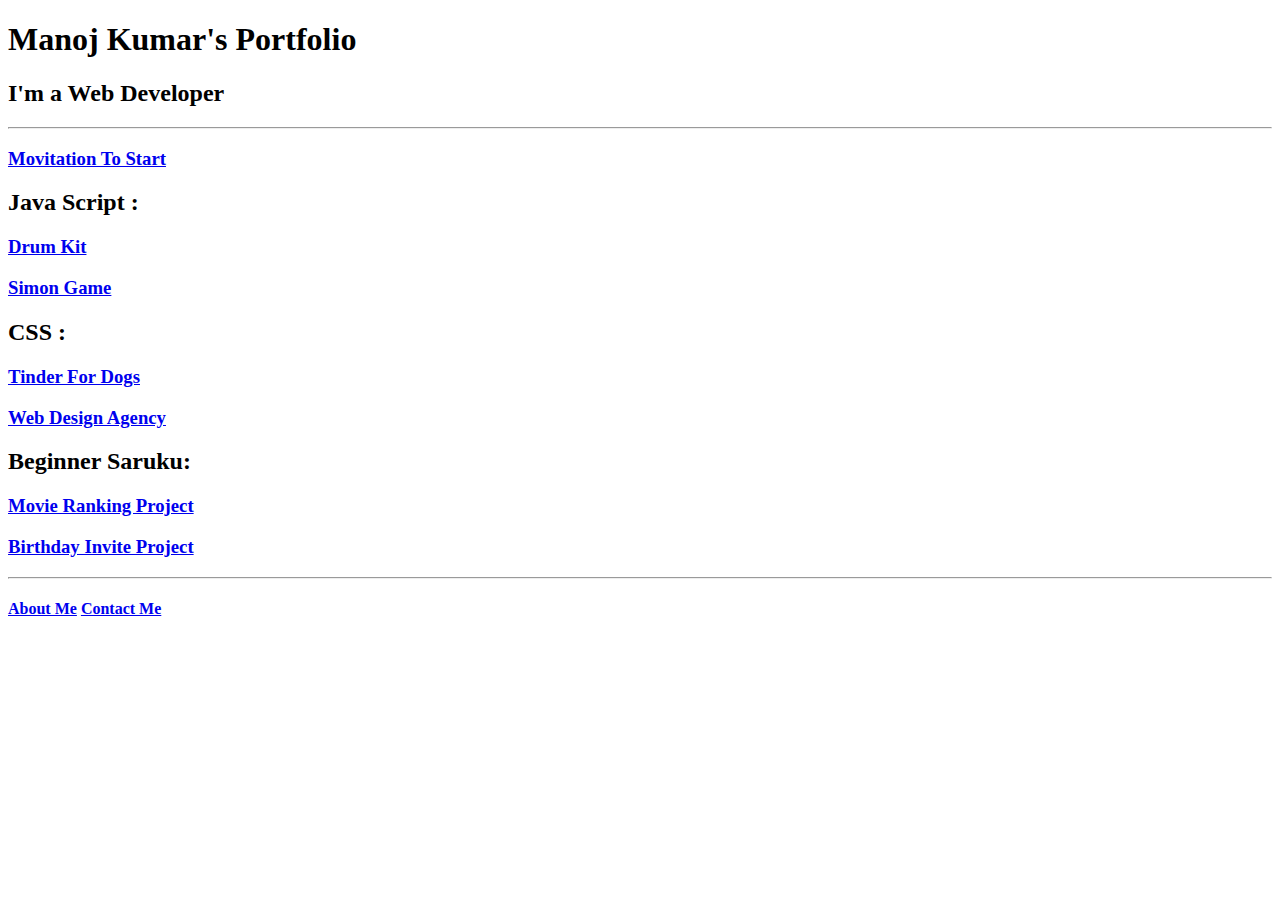
<file: index.html>
<!DOCTYPE html>
<html lang="en">
<head>
    <meta charset="UTF-8">
    <title>Manoj Portfolio</title>
</head>
<body>
    <h1>Manoj Kumar's Portfolio</h1>
    <h2>I'm a Web Developer</h2>
    <hr />
    <h3>
        <a href="./public/motivation.html">Movitation To Start</a>
    </h3>
    <h2>Java Script :</h2>
    <h3>
        <a href="./public/drum.html">Drum Kit</a>
    </h3>
    <h3>
        <a href="./public/simon.html">Simon Game</a>
    </h3>
    <h2>CSS :</h2>
    <h3>
    <a href="./public/Tin-dog.html">Tinder For Dogs</a>
    </h3>
    <h3>
        <a href="./public/Web-design-agency.html">Web Design Agency</a>
    </h3>
    <h2>Beginner Saruku:</h2>
    <h3>
        <a href="./public/Movie-Ranking.html">Movie Ranking Project</a>
    </h3>
    <h3>
        <a href="./public/Birthday.html">Birthday Invite Project</a>
    </h3>
    
    <hr />
    <h4>
    <a href="./public/about.html">About Me</a>
    <a href="./public/contact.html">Contact Me</a>
    </h4>
</body>
</html>
</file>
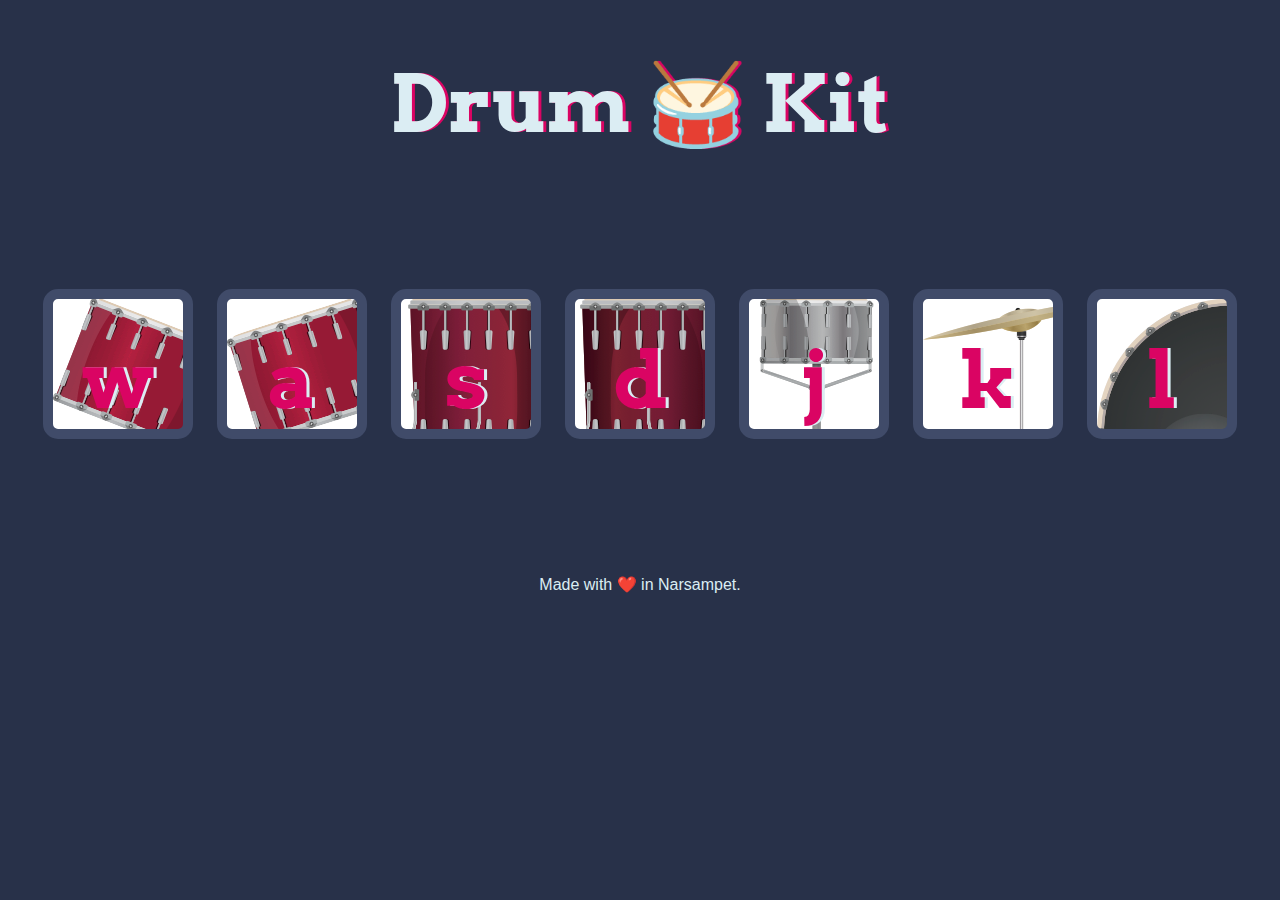
<file: public/drum.html>
<!DOCTYPE html>
<html lang="en" dir="ltr">

<head>
  <meta charset="utf-8">
  <title>Drum Kit</title>
  <link rel="stylesheet" href="./drum.css">
  <link href="https://fonts.googleapis.com/css?family=Arvo" rel="stylesheet">
</head>

<body>

  <h1 id="title">Drum 🥁 Kit</h1>
  <div class="set">
    <button class="w drum">w</button>
    <button class="a drum">a</button>
    <button class="s drum">s</button>
    <button class="d drum">d</button>
    <button class="j drum">j</button>
    <button class="k drum">k</button>
    <button class="l drum">l</button>
  </div>


  <footer>
    Made with ❤️ in Narsampet.
  </footer>
  <script src="./drum.js" text="text/javascript"></script>
</body>

</html>
</file>
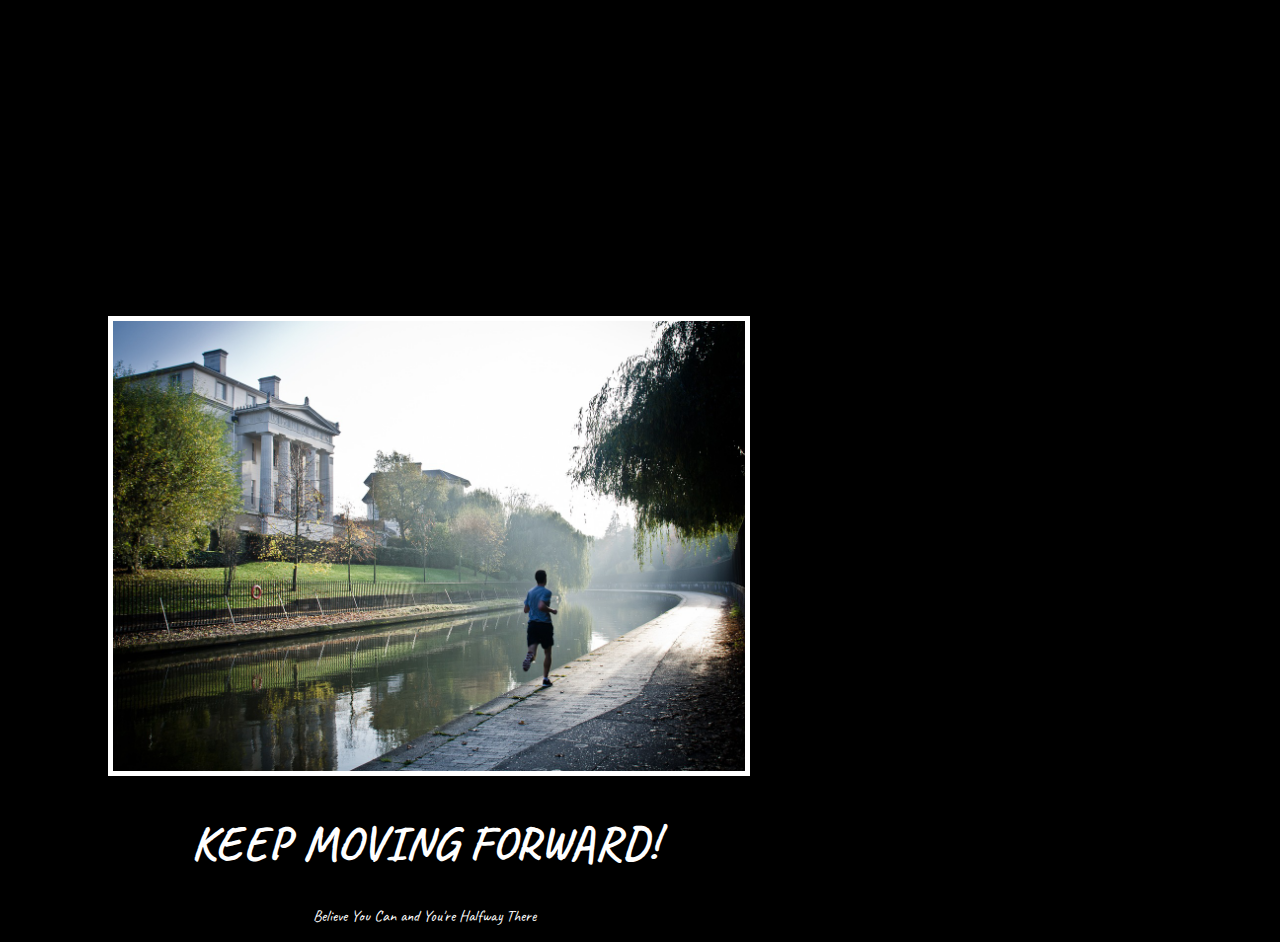
<file: public/motivation.html>
<!DOCTYPE html>
<html lang="en">
<head>
  <meta charset="UTF-8">
  <title>Motivation</title>
  <link rel="stylesheet" href="./style.css">
  <link rel="preconnect" href="https://fonts.googleapis.com">
  <link rel="preconnect" href="https://fonts.gstatic.com" crossorigin>
  <link href="https://fonts.googleapis.com/css2?family=Caveat:wght@400..700&family=Libre+Baskerville:ital,wght@0,400;0,700;1,400&display=swap" rel="stylesheet">

</head>
<body>
  <div class="poster">
    <img class="motivation-img" src="../assets/images/man-4800810_1280.jpg" alt="Running Man">
    <h1>Keep Moving Forward!</h1>
    <p>Believe You Can and You're Halfway There</p>


  </div>
</body>
</html>
</file>
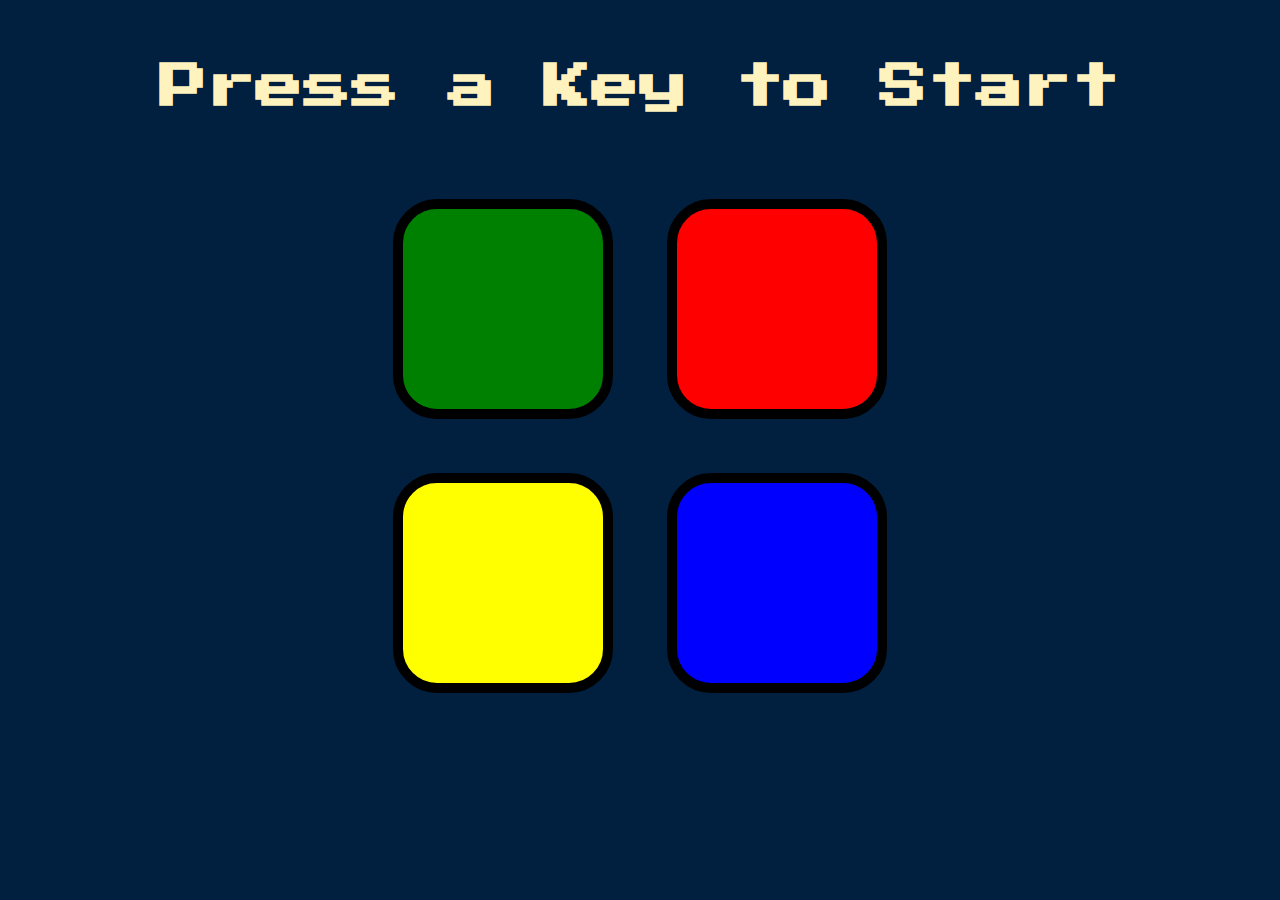
<file: public/simon.html>
<!DOCTYPE html>
<html lang="en" dir="ltr">

<head>
  <meta charset="utf-8">
  <title>Simon</title>
  <link rel="stylesheet" href="./simon.css">
  <link href="https://fonts.googleapis.com/css?family=Press+Start+2P" rel="stylesheet">
</head>

<body>
  <h1 id="level-title">Press a Key to Start</h1>
  <div class="container">
    <div lass="row">

      <div type="button" id="green" class="btn green">

      </div>

      <div type="button" id="red" class="btn red">

      </div>
    </div>

    <div class="row">

      <div type="button" id="yellow" class="btn yellow">

      </div>
      <div type="button" id="blue" class="btn blue">

      </div>

    </div>

  </div>
  <script src="https://code.jquery.com/jquery-3.7.1.js" integrity="sha256-eKhayi8LEQwp4NKxN+CfCh+3qOVUtJn3QNZ0TciWLP4=" crossorigin="anonymous"></script>
<script src="./simon.js"></script>
</body>

</html>
</file>
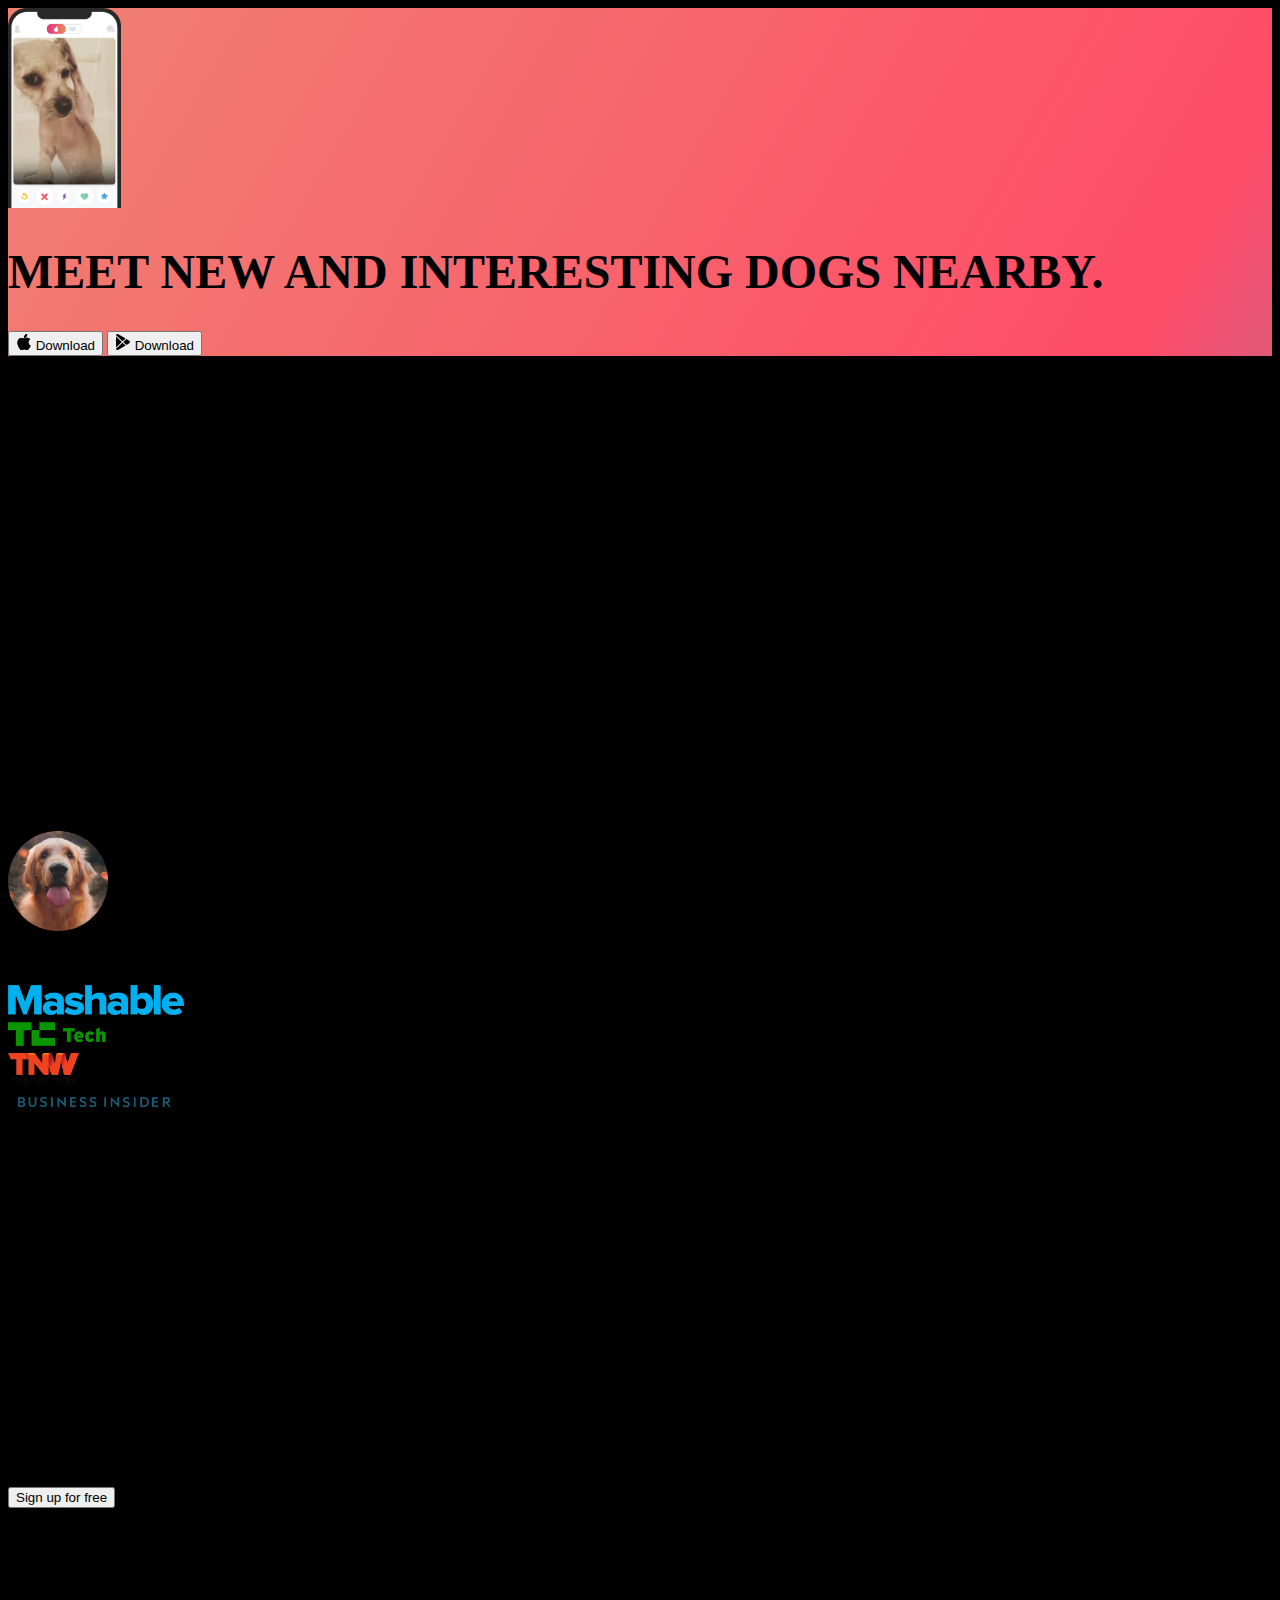
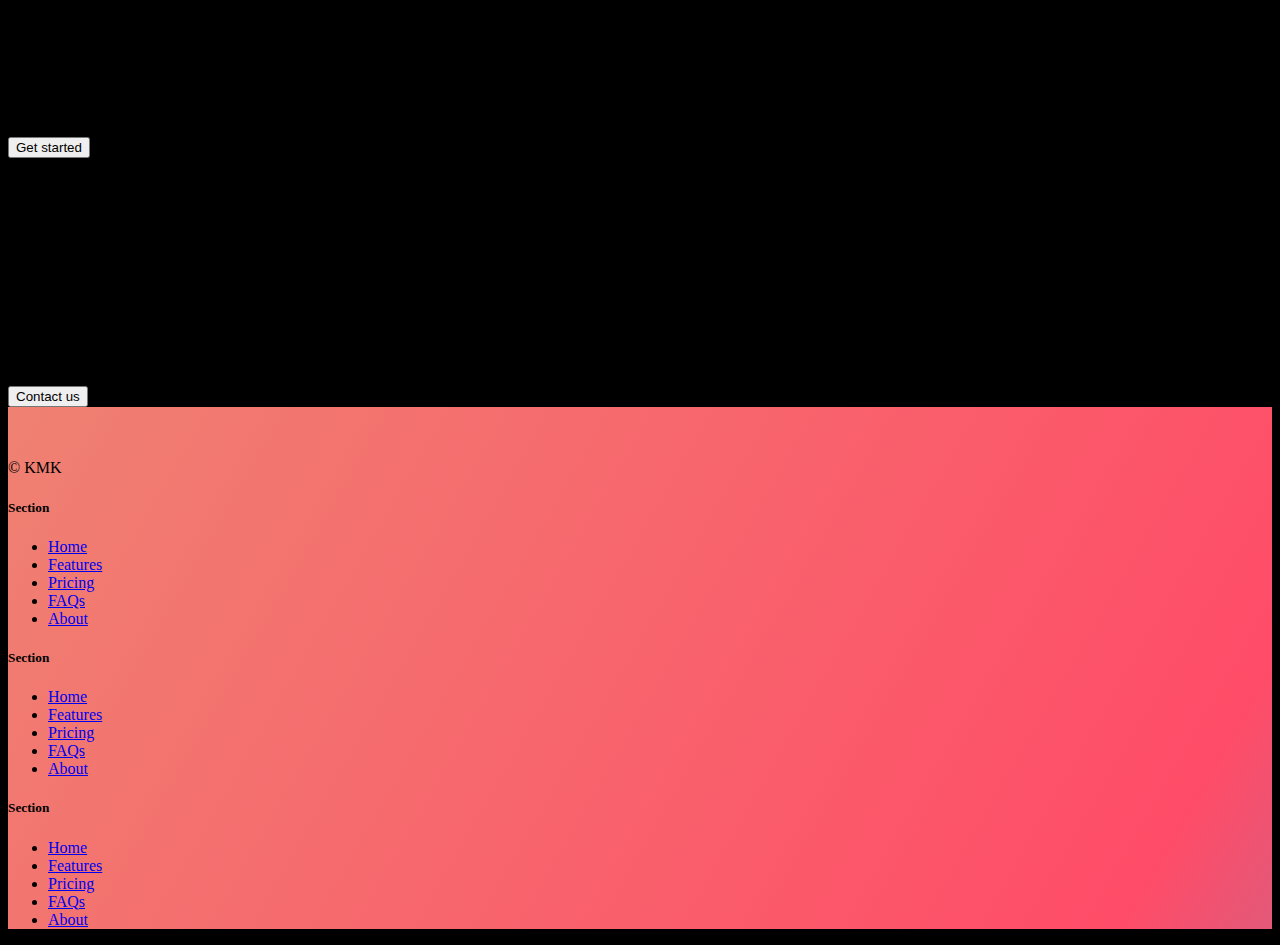
<file: public/Tin-dog.html>
<!DOCTYPE html>
<html lang="en">

<head>
  <meta charset="UTF-8">
  <meta name="viewport" content="width=device-width, initial-scale=1.0">
  <title>TinDog</title>
   <link href="https://cdn.jsdelivr.net/npm/bootstrap@5.3.0-alpha3/dist/css/bootstrap.min.css" rel="stylesheet"
    integrity="sha384-KK94CHFLLe+nY2dmCWGMq91rCGa5gtU4mk92HdvYe+M/SXH301p5ILy+dN9+nJOZ" crossorigin="anonymous">
  <link rel="stylesheet" href="./style.css">
</head>

<body>

  <!-- Title -->
  <section id="title" class="gradient-background">
    <div class="container col-xxl-8 px-4 pt-5">
      <div class="row flex-lg-row-reverse align-items-center g-5 pt-5">
        <div class="col-10 col-sm-8 col-lg-6">
          <img src="../assets/images/iphone.png" class="d-block mx-lg-auto img-fluid" alt="Bootstrap Themes" height="200" loading="lazy">
          </div>
          <div class="col-lg-6">
            <h1 class="display-5 fw-bold text-body-emphasis lh-1 mb-3">Meet new and interesting dogs nearby.</h1>
            <div class="d-grid gap-2 d-md-flex justify-content-md-start">
            <button type="button" class="btn btn-light btn-lg px-4 me-md-2"><svg xmlns="http://www.w3.org/2000/svg" width="16" height="16" fill="currentColor"
            class="bi bi-apple mb-1" viewBox="0 0 16 16">
            <path
              d="M11.182.008C11.148-.03 9.923.023 8.857 1.18c-1.066 1.156-.902 2.482-.878 2.516.024.034 1.52.087 2.475-1.258.955-1.345.762-2.391.728-2.43Zm3.314 11.733c-.048-.096-2.325-1.234-2.113-3.422.212-2.189 1.675-2.789 1.698-2.854.023-.065-.597-.79-1.254-1.157a3.692 3.692 0 0 0-1.563-.434c-.108-.003-.483-.095-1.254.116-.508.139-1.653.589-1.968.607-.316.018-1.256-.522-2.267-.665-.647-.125-1.333.131-1.824.328-.49.196-1.422.754-2.074 2.237-.652 1.482-.311 3.83-.067 4.56.244.729.625 1.924 1.273 2.796.576.984 1.34 1.667 1.659 1.899.319.232 1.219.386 1.843.067.502-.308 1.408-.485 1.766-.472.357.013 1.061.154 1.782.539.571.197 1.111.115 1.652-.105.541-.221 1.324-1.059 2.238-2.758.347-.79.505-1.217.473-1.282Z" />
            <path
              d="M11.182.008C11.148-.03 9.923.023 8.857 1.18c-1.066 1.156-.902 2.482-.878 2.516.024.034 1.52.087 2.475-1.258.955-1.345.762-2.391.728-2.43Zm3.314 11.733c-.048-.096-2.325-1.234-2.113-3.422.212-2.189 1.675-2.789 1.698-2.854.023-.065-.597-.79-1.254-1.157a3.692 3.692 0 0 0-1.563-.434c-.108-.003-.483-.095-1.254.116-.508.139-1.653.589-1.968.607-.316.018-1.256-.522-2.267-.665-.647-.125-1.333.131-1.824.328-.49.196-1.422.754-2.074 2.237-.652 1.482-.311 3.83-.067 4.56.244.729.625 1.924 1.273 2.796.576.984 1.34 1.667 1.659 1.899.319.232 1.219.386 1.843.067.502-.308 1.408-.485 1.766-.472.357.013 1.061.154 1.782.539.571.197 1.111.115 1.652-.105.541-.221 1.324-1.059 2.238-2.758.347-.79.505-1.217.473-1.282Z" />
            </svg> Download</button>
            <button type="button" class="btn btn-outline-light btn-lg px-4"><svg xmlns="http://www.w3.org/2000/svg" width="16" height="16" fill="currentColor"
            class="bi bi-google-play mb-1" viewBox="0 0 16 16">
            <path
              d="M14.222 9.374c1.037-.61 1.037-2.137 0-2.748L11.528 5.04 8.32 8l3.207 2.96 2.694-1.586Zm-3.595 2.116L7.583 8.68 1.03 14.73c.201 1.029 1.36 1.61 2.303 1.055l7.294-4.295ZM1 13.396V2.603L6.846 8 1 13.396ZM1.03 1.27l6.553 6.05 3.044-2.81L3.333.215C2.39-.341 1.231.24 1.03 1.27Z" />
            </svg> Download</button>
          </div>
        </div>
      </div>
    </div>

  </section>
  <!-- Features -->
  <section id="features">
    <div class="container mt-5">
    <div class="container px-4 py-5" id="hanging-icons">
      <div class="row g-4 py-5 row-cols-1 row-cols-lg-3">
        <div class="col d-flex align-items-start">
          <div class="icon-square text-body-emphasis bg-body-secondary d-inline-flex align-items-center justify-content-center fs-4 flex-shrink-0 me-3">
            <svg xmlns="http://www.w3.org/2000/svg" height="30" fill="currentColor" class="bi bi-check2-circle"
              viewBox="0 0 16 16">
            <path
                d="M2.5 8a5.5 5.5 0 0 1 8.25-4.764.5.5 0 0 0 .5-.866A6.5 6.5 0 1 0 14.5 8a.5.5 0 0 0-1 0 5.5 5.5 0 1 1-11 0z" />
            <path
                d="M15.354 3.354a.5.5 0 0 0-.708-.708L8 9.293 5.354 6.646a.5.5 0 1 0-.708.708l3 3a.5.5 0 0 0 .708 0l7-7z" />
            </svg>
          </div>
          <div>
            <h3 class="fs-2 text-body-emphasis"> Easy to use.</h3>
            <p>So easy to use, even your dog could do it.</p>
          </div>
        </div>
        <div class="col d-flex align-items-start">
          <div class="icon-square text-body-emphasis bg-body-secondary d-inline-flex align-items-center justify-content-center fs-4 flex-shrink-0 me-3">
            <svg xmlns="http://www.w3.org/2000/svg" height="30" fill="currentColor" class="bi bi-mortarboard" viewBox="0 0 16 16">
              <path d="M8.211 2.047a.5.5 0 0 0-.422 0l-7.5 3.5a.5.5 0 0 0 .025.917l7.5 3a.5.5 0 0 0 .372 0L14 7.14V13a1 1 0 0 0-1 1v2h3v-2a1 1 0 0 0-1-1V6.739l.686-.275a.5.5 0 0 0 .025-.917l-7.5-3.5ZM8 8.46 1.758 5.965 8 3.052l6.242 2.913L8 8.46Z"/>
              <path d="M4.176 9.032a.5.5 0 0 0-.656.327l-.5 1.7a.5.5 0 0 0 .294.605l4.5 1.8a.5.5 0 0 0 .372 0l4.5-1.8a.5.5 0 0 0 .294-.605l-.5-1.7a.5.5 0 0 0-.656-.327L8 10.466 4.176 9.032Zm-.068 1.873.22-.748 3.496 1.311a.5.5 0 0 0 .352 0l3.496-1.311.22.748L8 12.46l-3.892-1.556Z"/>
              </svg>
          </div>
          <div>
            <h3 class="fs-2 text-body-emphasis"> Elite Clientele.</h3>
            <p>We have all the dogs, the greatest dogs..</p>
          </div>
        </div>
        <div class="col d-flex align-items-start">
          <div class="icon-square text-body-emphasis bg-body-secondary d-inline-flex align-items-center justify-content-center fs-4 flex-shrink-0 me-3">
            <svg xmlns="http://www.w3.org/2000/svg" height="30" fill="currentColor" class="bi bi-arrow-through-heart"
              viewBox="0 0 16 16">
              <path fill-rule="evenodd"
                d="M2.854 15.854A.5.5 0 0 1 2 15.5V14H.5a.5.5 0 0 1-.354-.854l1.5-1.5A.5.5 0 0 1 2 11.5h1.793l.53-.53c-.771-.802-1.328-1.58-1.704-2.32-.798-1.575-.775-2.996-.213-4.092C3.426 2.565 6.18 1.809 8 3.233c1.25-.98 2.944-.928 4.212-.152L13.292 2 12.147.854A.5.5 0 0 1 12.5 0h3a.5.5 0 0 1 .5.5v3a.5.5 0 0 1-.854.354L14 2.707l-1.006 1.006c.236.248.44.531.6.845.562 1.096.585 2.517-.213 4.092-.793 1.563-2.395 3.288-5.105 5.08L8 13.912l-.276-.182a21.86 21.86 0 0 1-2.685-2.062l-.539.54V14a.5.5 0 0 1-.146.354l-1.5 1.5Zm2.893-4.894A20.419 20.419 0 0 0 8 12.71c2.456-1.666 3.827-3.207 4.489-4.512.679-1.34.607-2.42.215-3.185-.817-1.595-3.087-2.054-4.346-.761L8 4.62l-.358-.368c-1.259-1.293-3.53-.834-4.346.761-.392.766-.464 1.845.215 3.185.323.636.815 1.33 1.519 2.065l1.866-1.867a.5.5 0 1 1 .708.708L5.747 10.96Z" />
              </svg>
          </div>
          <div>
            <h3 class="fs-2 text-body-emphasis"> Guaranteed to work.</h3>
            <p>Find the love of your dog's life or your money back.</p>
          </div>
        </div>
      </div>
    </div>
  </div>
  </section>
  <!-- Testimonial -->
  <section id="testimonial">
    <div class="my-5">
      <div class="p-5 text-center bg-body-tertiary">
        <div class="container py-5">
          <h2 class="text-body-emphasis">"I no longer have to sniff other dogs for love. I've found the hottest Corgi on TinDog. Woof."</h2>
          <img src="../assets/images/dog-img.jpg" class="profile-img">
          <p class="col-lg-8 mx-auto lead">
            Pebbles, New York
          </p>
        </div>

  
      <div class="container">
        <div class="row">
          <div class="col-lg-3 col-sm-12">
            <img src="../assets/images/mashable.png" height="30">
          </div>
          <div class="col-lg-3 col-sm-12">
            <img src="../assets/images/techcrunch.png" height="30">
          </div>
          <div class="col-lg-3 col-sm-12">
            <img src="../assets/images/tnw.png" height="30">
          </div>
          <div class="col-lg-3 col-sm-12">
            <img src="../assets/images/bizinsider.png" height="30">
          </div>
        </div>
      </div>
      </div>
    </div>
  </section>
  <!-- Pricing -->
  <section id="pricing">
    <div class="container">
    <div class="pricing-header p-3 pb-md-4 mx-auto text-center">
      <h1 class="display-4 fw-normal text-body-emphasis">A Plan for Every Dog's Needs</h1>
      <p class="fs-5 text-body-secondary">Simple and affordable price plans for you and your dog.</p>
    </div>
    <div class="row row-cols-1 row-cols-md-3 mb-3 text-center">
      <div class="col">
        <div class="card mb-4 rounded-3 shadow-sm">
          <div class="card-header py-3">
            <h4 class="my-0 fw-normal">Free</h4>
          </div>
          <div class="card-body">
            <h1 class="card-title pricing-card-title">0 rs<small class="text-body-secondary fw-light">/mo</small></h1>
            <ul class="list-unstyled mt-3 mb-4">
              <li>5 Matches Per Day</li>
              <li>10 Messages Per Day</li>
              <li>Unlimited App Usage</li>
            </ul>
            <button type="button" class="w-100 btn btn-lg btn-outline-primary">Sign up for free</button>
          </div>
        </div>
      </div>
      <div class="col">
        <div class="card mb-4 rounded-3 shadow-sm">
          <div class="card-header py-3">
            <h4 class="my-0 fw-normal">Pro</h4>
          </div>
          <div class="card-body">
            <h1 class="card-title pricing-card-title">150 rs<small class="text-body-secondary fw-light">/mo</small></h1>
            <ul class="list-unstyled mt-3 mb-4">
              <li>Unlimited Matches</li>
              <li>Unlimited Messages</li>
              <li>Unlimited App Usage</li>
            </ul>
            <button type="button" class="w-100 btn btn-lg btn-dark">Get started</button>
          </div>
        </div>
      </div>
      <div class="col">
        <div class="card mb-4 rounded-3 shadow-sm border-primary">
          <div class="card-header py-3 text-bg-dark border-dark">
            <h4 class="my-0 fw-normal">Special</h4>
          </div>
          <div class="card-body">
            <h1 class="card-title pricing-card-title">290 rs<small class="text-body-secondary fw-light">/mo</small></h1>
            <ul class="list-unstyled mt-3 mb-4">
              <li>Pirority Listing</li>
              <li>Unlimited Matches & Messages</li>
              <li>Unlimited App Usage</li>
            </ul>
            <button type="button" class="w-100 btn btn-lg btn-dark">Contact us</button>
          </div>
        </div>
      </div>
    </div>
  </div>
  </section>
  <!-- Footer -->
  <section id="footer" class="gradient-background">
    <div class="container">
      <div class="container">
        <footer class="row row-cols-1 row-cols-sm-2 row-cols-md-5 py-5 mt-5 border-top">
          <div class="col mb-3">
            <a href="/" class="d-flex align-items-center mb-3 link-body-emphasis text-decoration-none">
              <svg class="bi me-2" width="40" height="32"><use xlink:href="#bootstrap"></use></svg>
            </a>
            <p class="text-body-secondary">© KMK</p>
          </div>
      
          <div class="col mb-3">
      
          </div>
      
          <div class="col mb-3">
            <h5>Section</h5>
            <ul class="nav flex-column">
              <li class="nav-item mb-2"><a href="#" class="nav-link p-0 text-body-secondary">Home</a></li>
              <li class="nav-item mb-2"><a href="#" class="nav-link p-0 text-body-secondary">Features</a></li>
              <li class="nav-item mb-2"><a href="#" class="nav-link p-0 text-body-secondary">Pricing</a></li>
              <li class="nav-item mb-2"><a href="#" class="nav-link p-0 text-body-secondary">FAQs</a></li>
              <li class="nav-item mb-2"><a href="#" class="nav-link p-0 text-body-secondary">About</a></li>
            </ul>
          </div>
      
          <div class="col mb-3">
            <h5>Section</h5>
            <ul class="nav flex-column">
              <li class="nav-item mb-2"><a href="#" class="nav-link p-0 text-body-secondary">Home</a></li>
              <li class="nav-item mb-2"><a href="#" class="nav-link p-0 text-body-secondary">Features</a></li>
              <li class="nav-item mb-2"><a href="#" class="nav-link p-0 text-body-secondary">Pricing</a></li>
              <li class="nav-item mb-2"><a href="#" class="nav-link p-0 text-body-secondary">FAQs</a></li>
              <li class="nav-item mb-2"><a href="#" class="nav-link p-0 text-body-secondary">About</a></li>
            </ul>
          </div>
      
          <div class="col mb-3">
            <h5>Section</h5>
            <ul class="nav flex-column">
              <li class="nav-item mb-2"><a href="#" class="nav-link p-0 text-body-secondary">Home</a></li>
              <li class="nav-item mb-2"><a href="#" class="nav-link p-0 text-body-secondary">Features</a></li>
              <li class="nav-item mb-2"><a href="#" class="nav-link p-0 text-body-secondary">Pricing</a></li>
              <li class="nav-item mb-2"><a href="#" class="nav-link p-0 text-body-secondary">FAQs</a></li>
              <li class="nav-item mb-2"><a href="#" class="nav-link p-0 text-body-secondary">About</a></li>
            </ul>
          </div>
        </footer>
      </div>
    </div>
  </section>
</body>

</html>
</file>
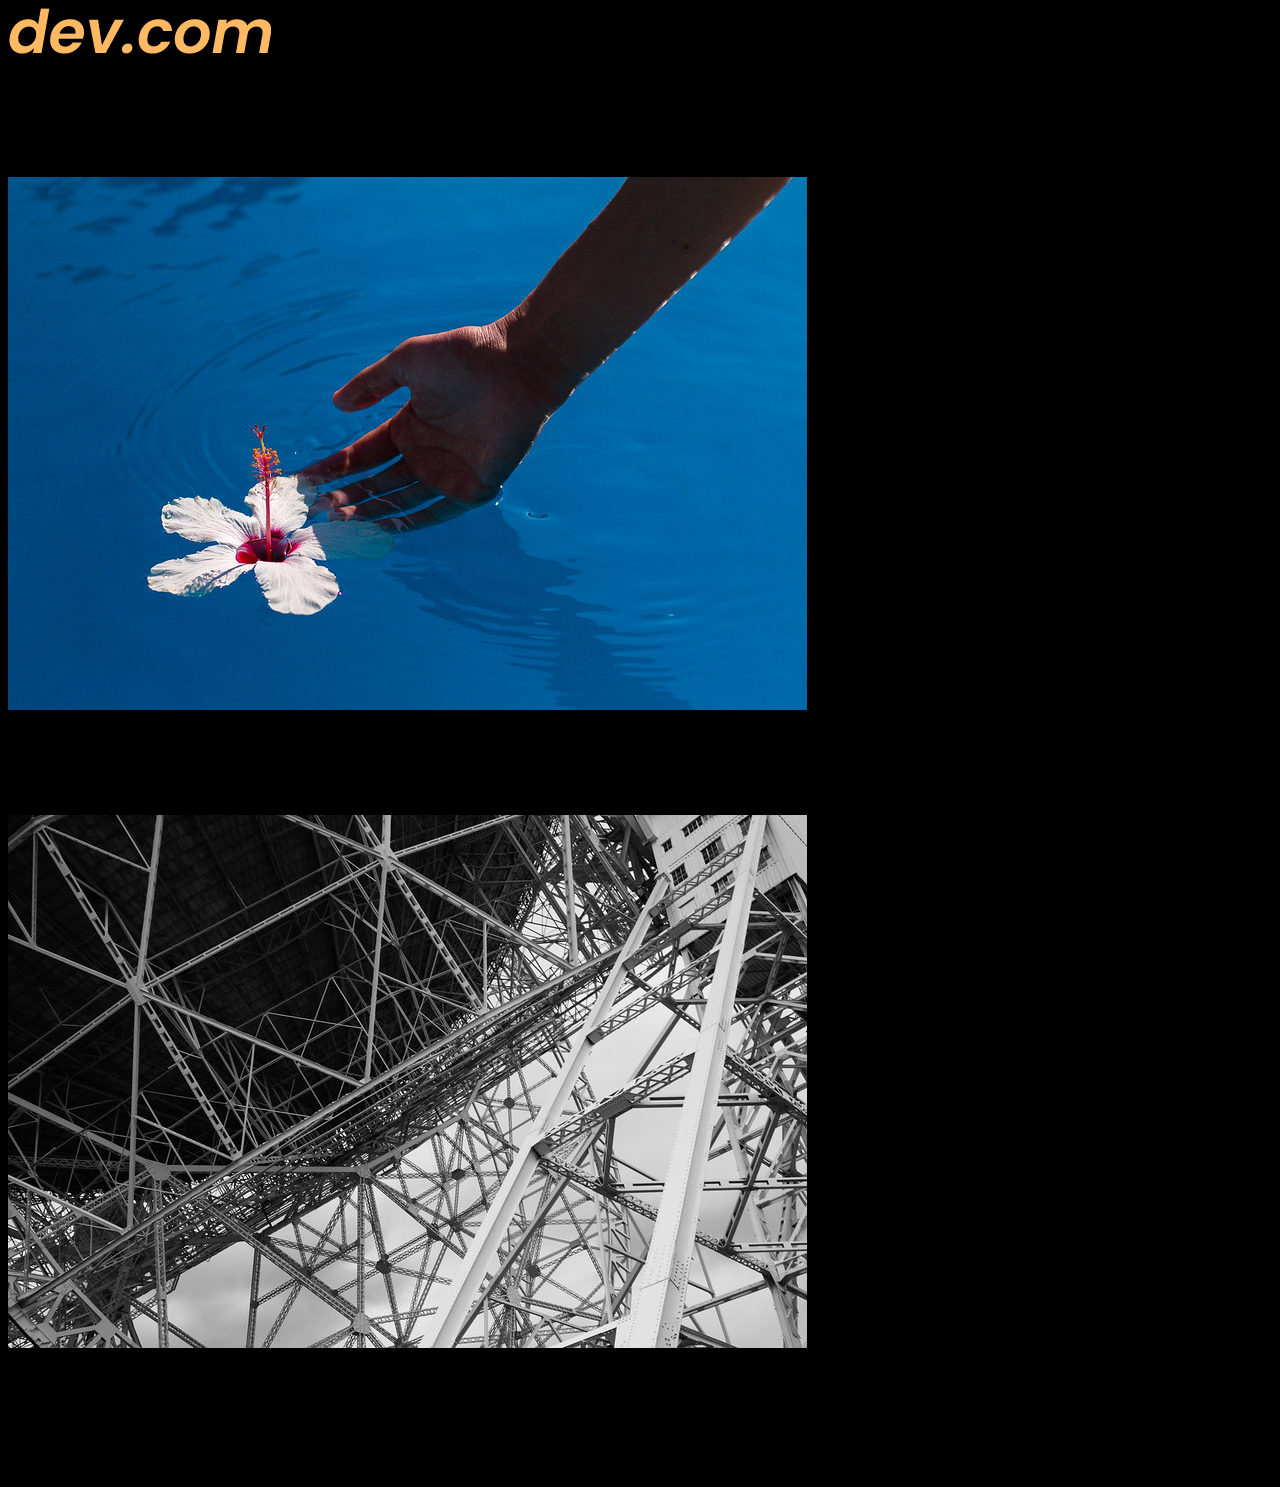
<file: public/Web-design-agency.html>
<!DOCTYPE html>
<html lang="en">

<head>
  <meta charset="UTF-8">
  <meta name="viewport" content="width=device-width, initial-scale=1.0">
  <title>Agency</title>
  <link rel="stylesheet" href="./style.css">
  <link rel="preconnect" href="https://fonts.googleapis.com">
  <link rel="preconnect" href="https://fonts.gstatic.com" crossorigin>
  <link href="https://fonts.googleapis.com/css2?family=Poppins:wght@400;700&display=swap" rel="stylesheet">
</head>

<body>
  <div class="main">
    <img class="logo" src="../assets/images/logo.png" alt="logo">
    <h1>We are a <span class="Creative">Creative</span> Design Agency</h1>
    <div class="left card"><img class="tile-image" src="../assets/images/beautiful.jpg" alt="hand and flower in water">
      <h2 class="card-title">Beauty</h2>
      <p class="card-text">We strive to create the most beautiful websites for all your needs. Working closely with you
        to
        design and
        develop an amazing website for your business.</p>
    </div>

    <div class="right card"><img class="tile-image" src="../assets/images/construction.jpg" alt="metal structure">
      <h2 class="card-title">Construction</h2>
      <p>Built by our team of professional developers, we ensure the most rigourous and modern websites. Built from
        scratch using HTML and CSS. Only the best for you.</p>
    </div>

  </div>
  <footer>
    <p>Create. Develop. Design.</p>
  </footer>
</body>

</html>
</file>
<file: public/drum.css>
body {
  text-align: center;
  background-color: #283149;
}

h1 {
  font-size: 5rem;
  color: #DBEDF3;
  font-family: "Arvo", cursive;
  text-shadow: 3px 0 #DA0463;

}

footer {
  color: #DBEDF3;
  font-family: sans-serif;
}

.k {
background-image: url('../assets/images/crash.png');
}

.l {
  background-image: url('../assets/images/kick.png');
}

.j {
  background-image: url('../assets/images/snare.png');
}

.w {
  background-image: url('../assets/images/tom1.png');
}

.a {
  background-image: url('../assets/images/tom2.png');
}

.s {
  background-image: url('../assets/images/tom3.png');
}

.d {
  background-image: url('../assets/images/tom4.png');
}

.set {
  margin: 10% auto;
}

.game-over {
  background-color: red;
  opacity: 0.8;
}

.pressed {
  box-shadow: 0 3px 4px 0 #DBEDF3;
  opacity: 0.5;
}

.red {
  color: red;
}

.drum {
  outline: none;
  border: 10px solid #404B69;
  font-size: 5rem;
  font-family: 'Arvo', cursive;
  line-height: 2;
  font-weight: 900;
  color: #DA0463;
  text-shadow: 3px 0 #DBEDF3;
  border-radius: 15px;
  display: inline-block;
  width: 150px;
  height: 150px;
  text-align: center;
  margin: 10px;
  background-color: white;
}
</file>
<file: public/style.css>
body{
    background-color: black;
}
h1{
    text-transform: uppercase;
  font-size: 3rem;
}
.poster{
    width: 50%;
    margin-top: 25%;
    margin-left: 100px;
    color: white;
    font-family: "Caveat", serif;
    text-align: center;
}
.motivation-img {
    border: 5px solid white;
    width: 100%;
  }

.gradient-background {
    background: linear-gradient(300deg, #00bfff, #ff4c68, #ef8172);
    background-size: 180% 180%;
    animation: gradient-animation 18s ease infinite;
  }
  
  @keyframes gradient-animation {
    0% {
      background-position: 0% 50%;
    }
    50% {
      background-position: 100% 50%;
    }
    100% {
      background-position: 0% 50%;
    }
  }
  
  .icon-square {
    width: 3rem;
    height: 3rem;
    border-radius: 0.75rem;
  }
  
  .profile-img {
    height: 100px;
    border-radius: 50%;
  }
</file>
<file: public/simon.css>
body {
  text-align: center;
  background-color: #011F3F;
}

#level-title {
  font-family: 'Press Start 2P', cursive;
  font-size: 3rem;
  margin:  5%;
  color: #FEF2BF;
}

.container {
  display: block;
  width: 50%;
  margin: auto;

}

.btn {
  margin: 25px;
  display: inline-block;
  height: 200px;
  width: 200px;
  border: 10px solid black;
  border-radius: 20%;
}

.game-over {
  background-color: red;
  opacity: 0.8;
}

.red {
  background-color: red;
}

.green {
  background-color: green;
}

.blue {
  background-color: blue;
}

.yellow {
  background-color: yellow;
}

.pressed {
  box-shadow: 0 0 20px white;
  background-color: grey;
}
</file>
